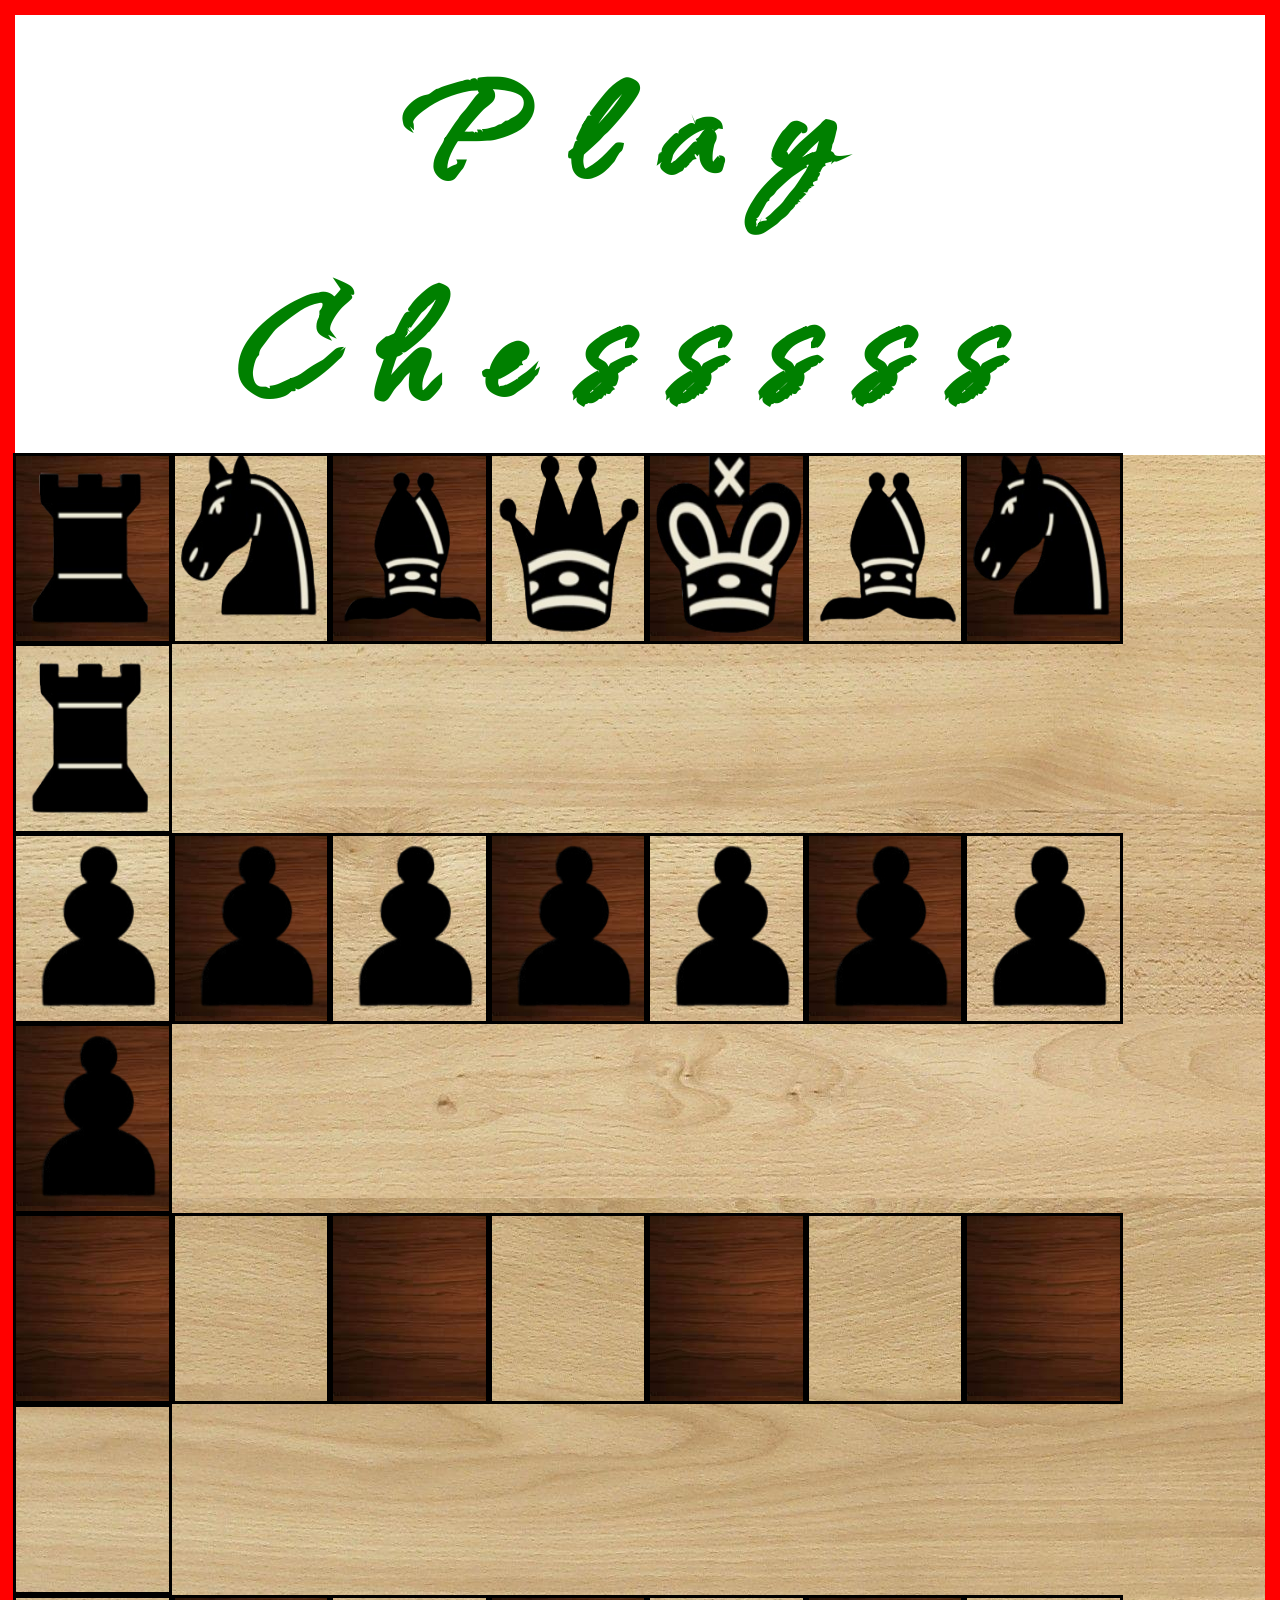
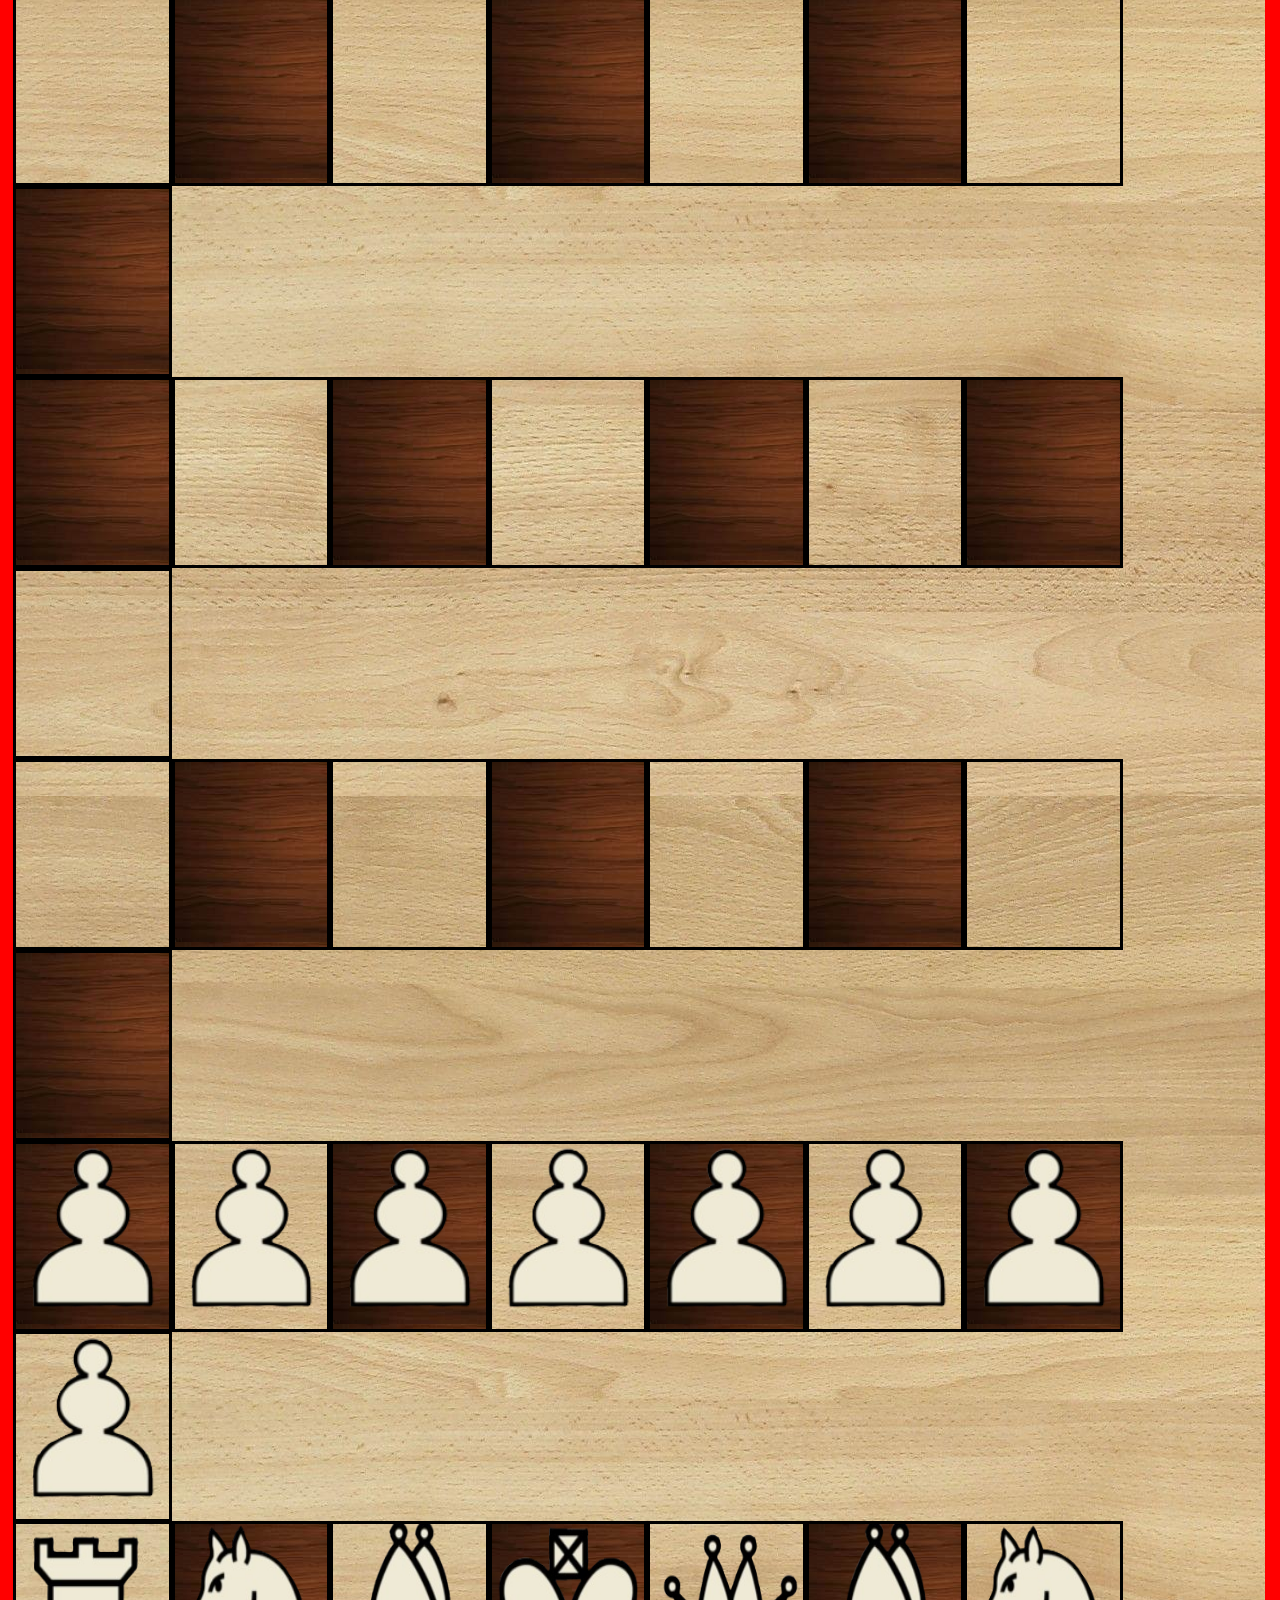
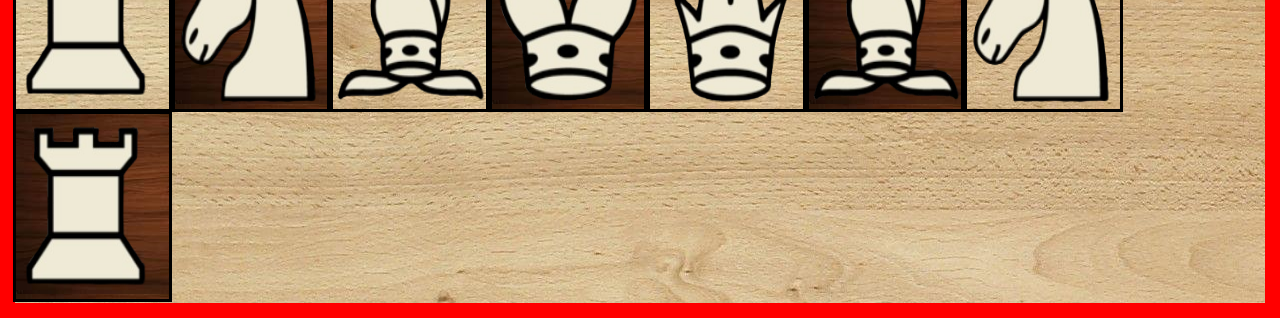
<file: index.html>
<!DOCTYPE html>
<head>
    <meta charset="UTF-8">
    <meta name="veiwport" content="width=device-wudth, initial-scale=1.0">
    <title>Chessssssss</title>
    <link rel="stylesheet" href="style.css">
</head>
<body>
    <div id="head">
        <h1>Play Chesssss</h1>
    </div>
    <div id="main">
        <div class="line">
            <div class="b">
                <img src="./assets/images/black-hathi.png" height="100%" width="100%">
            </div>
            <div>
                <img src="./assets/images/black-ghodo.png" height="100%" width="100%">
            </div>
            <div class="b">
                <img src="./assets/images/black-untio.png" height="100%" width="100%">
            </div>
            <div>
                <img src="./assets/images/black-rani.png" height="100%" width="100%">
            </div>
            <div class="b">
                <img src="./assets/images/black-raja.png" height="100%" width="100%">
            </div>
            <div>
                <img src="./assets/images/black-untio.png" height="100%" width="100%">
            </div>
            <div class="b">
                <img src="./assets/images/black-ghodo.png" height="100%" width="100%">
            </div>
            <div>
                <img src="./assets/images/black-hathi.png" height="100%" width="100%">
            </div>
        </div>
        <div class="line">
            <div>
                <img src="./assets/images/black-sainik.png" height="100%" width="100%">
            </div>
            <div class="b">
                <img src="./assets/images/black-sainik.png" height="100%" width="100%">
            </div>
            <div>
                <img src="./assets/images/black-sainik.png" height="100%" width="100%">
            </div>
            <div class="b">
                <img src="./assets/images/black-sainik.png" height="100%" width="100%">
            </div>
            <div>
                <img src="./assets/images/black-sainik.png" height="100%" width="100%">
            </div>
            <div class="b">
                <img src="./assets/images/black-sainik.png" height="100%" width="100%">
            </div>
            <div>
                <img src="./assets/images/black-sainik.png" height="100%" width="100%">
            </div>
            <div class="b">
                <img src="./assets/images/black-sainik.png" height="100%" width="100%">
            </div>
        </div>
        <div class="line">
            <div class="b"></div>
            <div></div>
            <div class="b"></div>
            <div></div>
            <div class="b"></div>
            <div></div>
            <div class="b"></div>
            <div></div>
        </div>
        <div class="line">
            <div></div>
            <div class="b"></div>
            <div></div>
            <div class="b"></div>
            <div></div>
            <div class="b"></div>
            <div></div>
            <div class="b"></div>
        </div>
        <div class="line">
            <div class="b"></div>
            <div></div>
            <div class="b"></div>
            <div></div>
            <div class="b"></div>
            <div></div>
            <div class="b"></div>
            <div></div>
        </div>
        <div class="line">
            <div></div>
            <div class="b"></div>
            <div></div>
            <div class="b"></div>
            <div></div>
            <div class="b"></div>
            <div></div>
            <div class="b"></div>
        </div>
        <div class="line">
            <div class="b">
                <img src="./assets/images/white-sainik.png" height="100%" width="100%">
            </div>
            <div>
                <img src="./assets/images/white-sainik.png" height="100%" width="100%">
            </div>
            <div class="b">
                <img src="./assets/images/white-sainik.png" height="100%" width="100%">
            </div>
            <div>
                <img src="./assets/images/white-sainik.png" height="100%" width="100%">
            </div>
            <div class="b">
                <img src="./assets/images/white-sainik.png" height="100%" width="100%">
            </div>
            <div>
                <img src="./assets/images/white-sainik.png" height="100%" width="100%">
            </div>
            <div class="b">
                <img src="./assets/images/white-sainik.png" height="100%" width="100%">
            </div>
            <div>
                <img src="./assets/images/white-sainik.png" height="100%" width="100%">
            </div>
        </div>
        <div class="line">
            <div>
                <img src="./assets/images/white-hathi.png" height="100%" width="100%">
            </div>
            <div class="b">
                <img src="./assets/images/white-ghodo.png" height="100%" width="100%">
            </div>
            <div>
                <img src="./assets/images/white-untio.png" height="100%" width="100%">
            </div>
            <div class="b">
                <img src="./assets/images/white-raja.png" height="100%" width="100%">
            </div>
            <div>
                <img src="./assets/images/white-rani.png" height="100%" width="100%">
            </div>
            <div class="b">
                <img src="./assets/images/white-untio.png" height="100%" width="100%">
            </div>
            <div>
                <img src="./assets/images/white-ghodo.png" height="100%" width="100%">
            </div>
            <div class="b">
                <img src="./assets/images/white-hathi.png" height="100%" width="100%">
            </div>
        </div>
    </div>
</body>
</html>
</file>
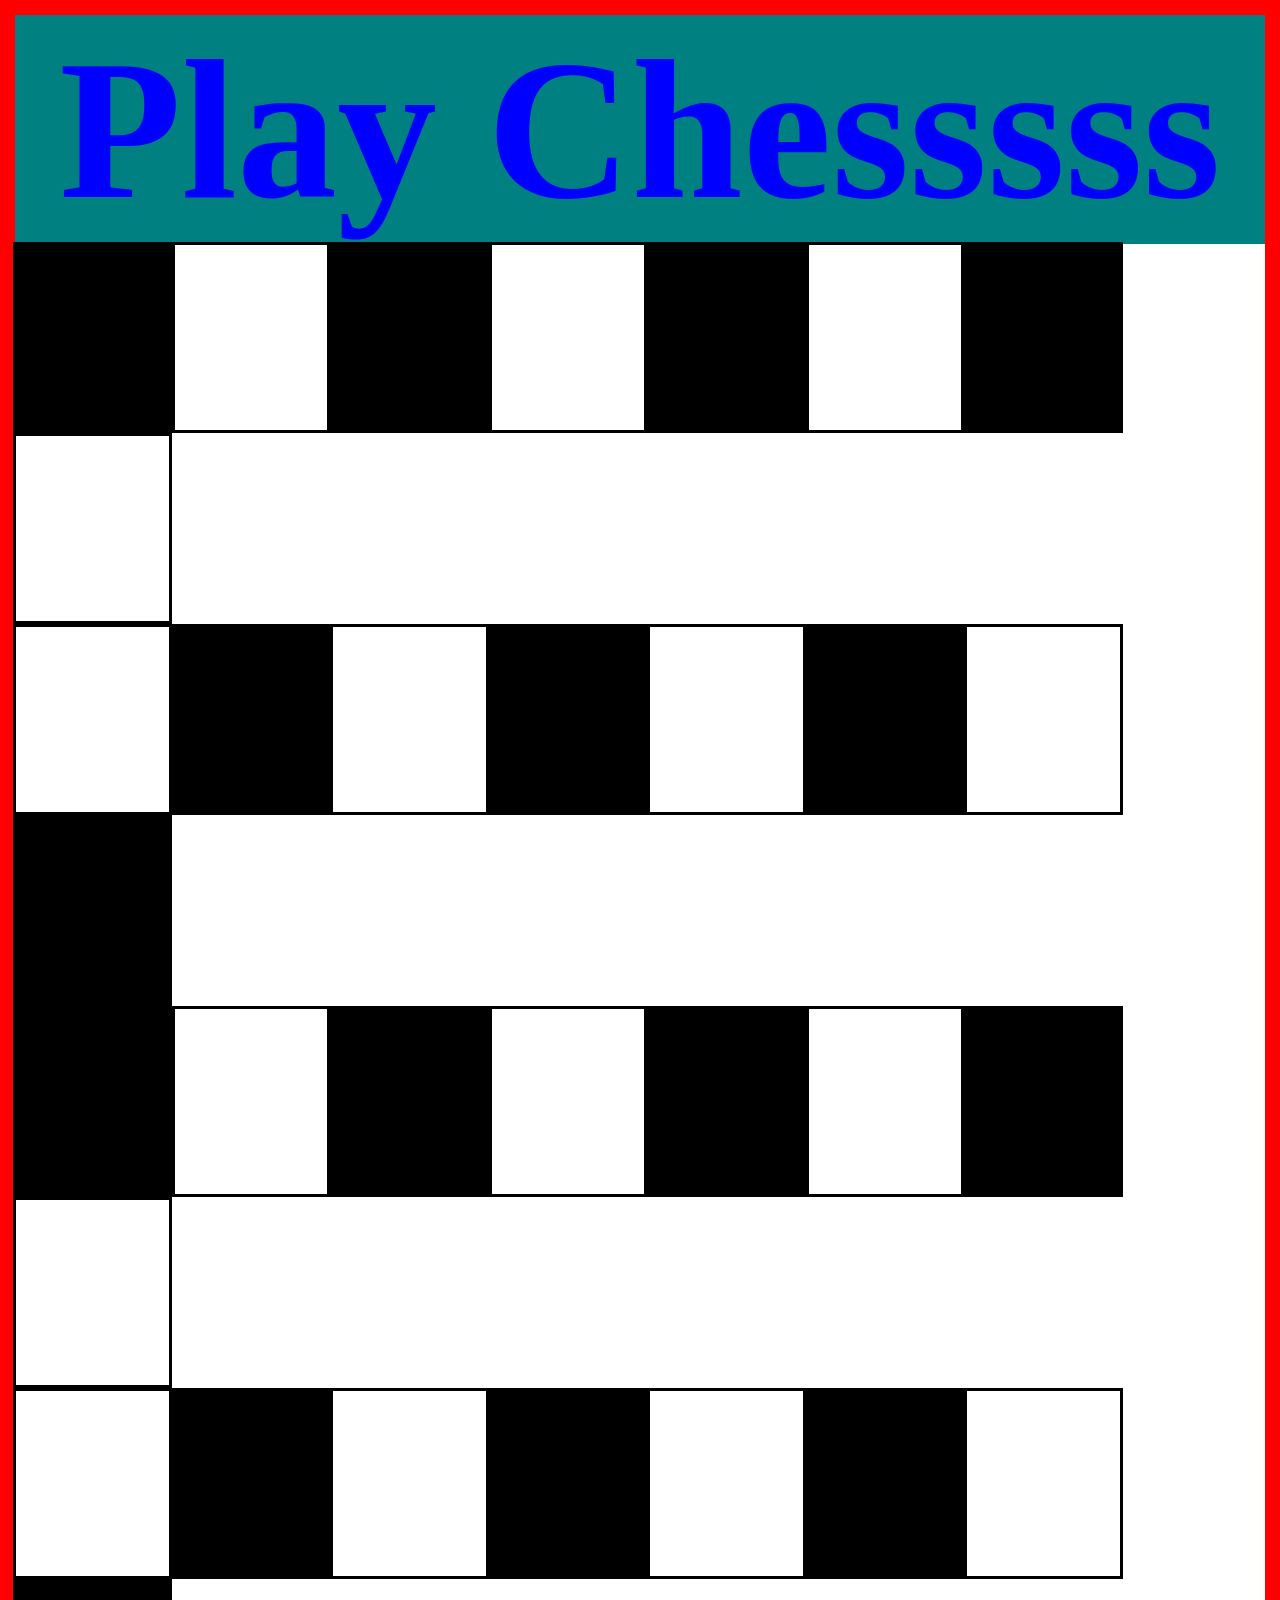
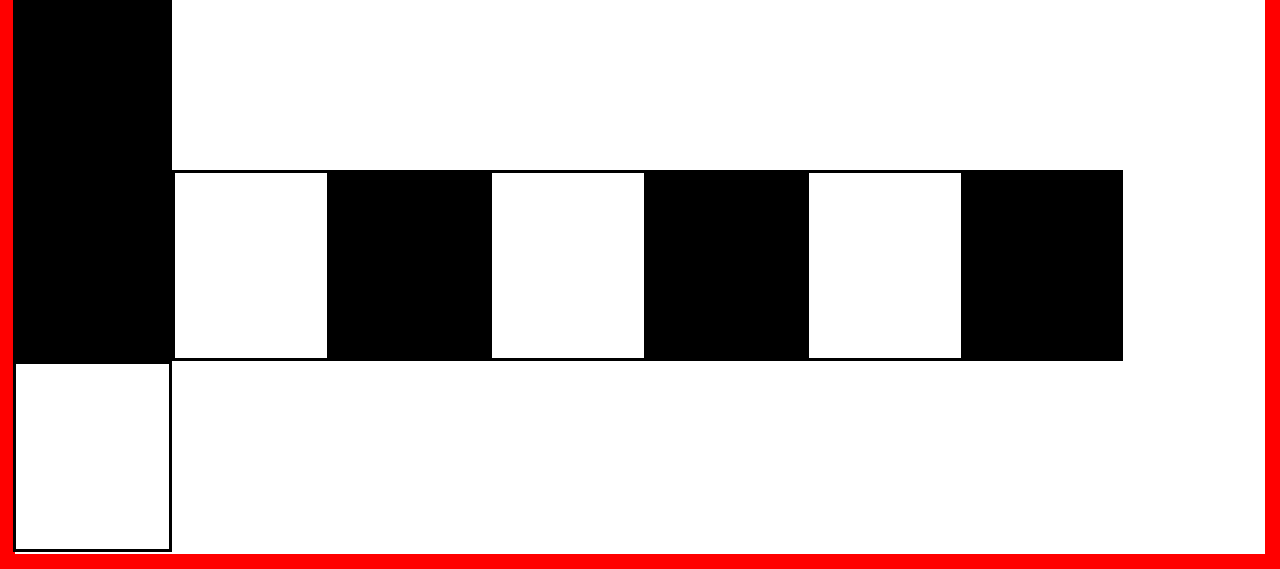
<file: chess/index.html>
<!DOCTYPE html>
<head>
    <meta charset="UTF-8">
    <meta name="veiwport" content="width=device-wudth, initial-scale=1.0">
    <title>Chessssssss</title>
    <link rel="stylesheet" href="style.css">
</head>
<body>
    <div id="head">
        <h1>Play Chesssss</h1>
    </div>
    <div id="main">
        <div class="line">
            <div class="b"></div>
            <div></div>
            <div class="b"></div>
            <div></div>
            <div class="b"></div>
            <div></div>
            <div class="b"></div>
            <div></div>
        </div>
        <div class="line">
            <div></div>
            <div class="b"></div>
            <div></div>
            <div class="b"></div>
            <div></div>
            <div class="b"></div>
            <div></div>
            <div class="b"></div>
        </div>
        <div class="line">
            <div class="b"></div>
            <div></div>
            <div class="b"></div>
            <div></div>
            <div class="b"></div>
            <div></div>
            <div class="b"></div>
            <div></div>
        </div><div class="line">
            <div></div>
            <div class="b"></div>
            <div></div>
            <div class="b"></div>
            <div></div>
            <div class="b"></div>
            <div></div>
            <div class="b"></div>
        </div>
        <div class="line">
            <div class="b"></div>
            <div></div>
            <div class="b"></div>
            <div></div>
            <div class="b"></div>
            <div></div>
            <div class="b"></div>
            <div></div>
        </div>
        <div class="line"></div>
            <div></div>
            <div class="b"></div>
            <div></div>
            <div class="b"></div>
            <div></div>
            <div class="b"></div>
            <div></div>
            <div class="b"></div>
        </div>
    </div>
</body>
</html>
</file>
<file: style.css>
*{
    margin: 0px;
    padding: 0px;
}
@font-face{
    font-family: "mast";
    src: url("./assets/fonts/Qwitcher_Grypen/QwitcherGrypen-Regular.ttf")
}
#head{
    text-align: center;
    background-color: white;
    font-size: 100px;
    color: green;
    font-family: "mast";
    letter-spacing: 50px;
}
body{
    border: 15px solid red;
    background-image: url("./assets/images/skin.jpg");
}

.line div{
    height: 185px;
    width: 12.2%;
    margin: -2px;
    border: 3px solid;
    display: inline-block;
}
.b{
    background-image: url("./assets/images/brown.jpg");
}
::selection{
    color: white;
    background-color: black;
}
</file>
<file: chess/style.css>
*{
    margin: 0px;
    padding: 0px;
}
#head{
    text-align: center;
    background-color: teal;
    font-size: 100px;
    color: blue;
}
body{
    border: 15px solid red;
}
.line div{
    height: 185px;
    width: 12.2%;
    margin: -2px;
    border: 3px solid;
    display: inline-block;
}
.b{
    background-color: black;
}
::selection{
    color: white;
    background-color: black;
}
</file>
